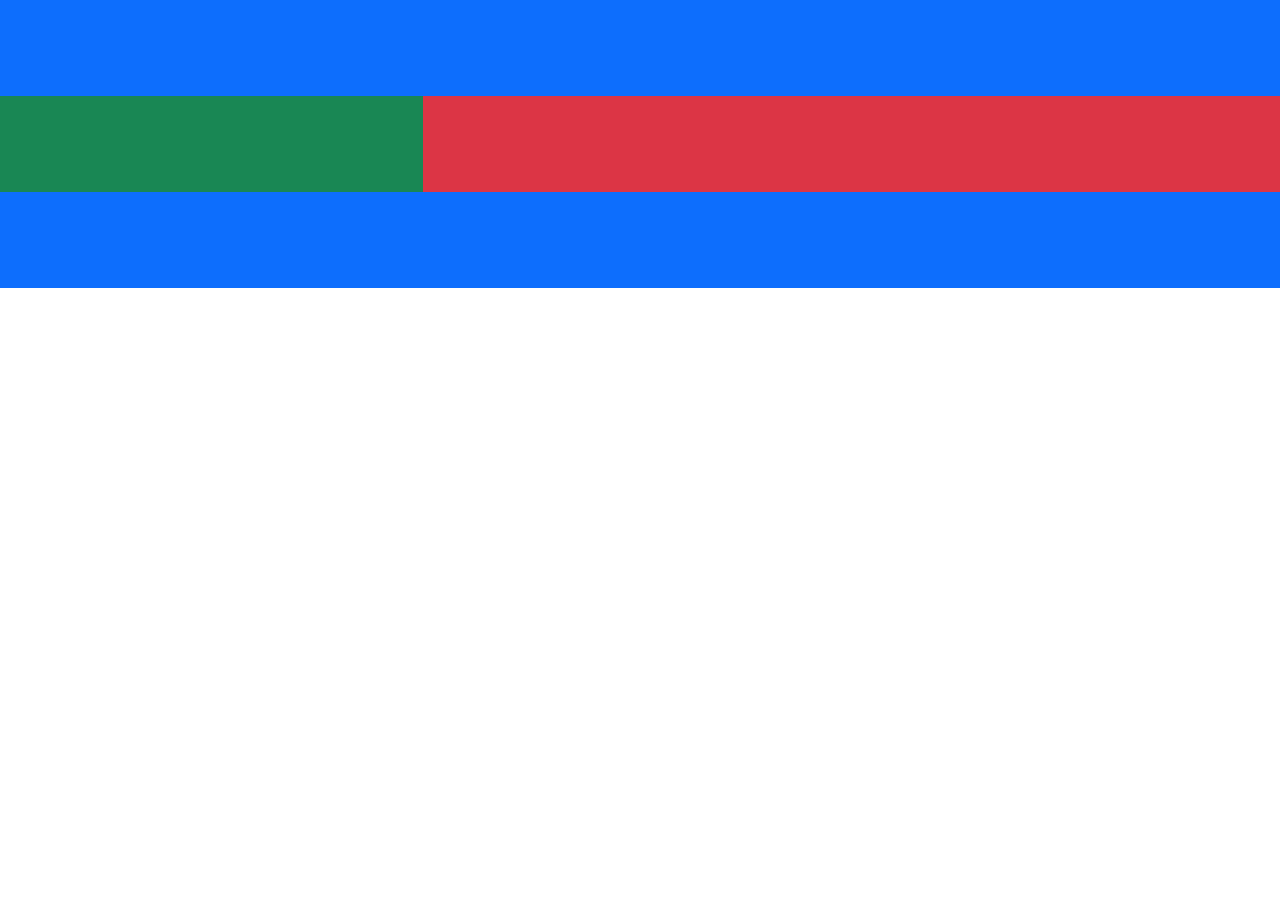
<file: exercicio_2/index.html>
<!DOCTYPE html>
<html lang="pt-BR">

<head>
    <meta charset="UTF-8">
    <meta name="viewport" content="width=device-width, initial-scale=1.0">
    <title>Exercicio - 2</title>
    <!-- BOOTSTRAP -->
    <link href="https://cdn.jsdelivr.net/npm/bootstrap@5.3.3/dist/css/bootstrap.min.css" rel="stylesheet"
        integrity="sha384-QWTKZyjpPEjISv5WaRU9OFeRpok6YctnYmDr5pNlyT2bRjXh0JMhjY6hW+ALEwIH" crossorigin="anonymous">
</head>

<body>
    <div class="container- text-center">
        <div class="row">
            <div class="col p-5 bg-primary"></div>
        </div>
        <div class="row">
            <div class="col-lg-4 p-5 bg-success"></div>
            <div class="col p-5 bg-danger"></div>
        </div>
        <div class="row">
            <div class="col p-5 bg-primary"></div>
        </div>
    </div>
    <script src="https://cdn.jsdelivr.net/npm/bootstrap@5.3.3/dist/js/bootstrap.bundle.min.js"
        integrity="sha384-YvpcrYf0tY3lHB60NNkmXc5s9fDVZLESaAA55NDzOxhy9GkcIdslK1eN7N6jIeHz"
        crossorigin="anonymous"></script>
</body>

</html>
</file>
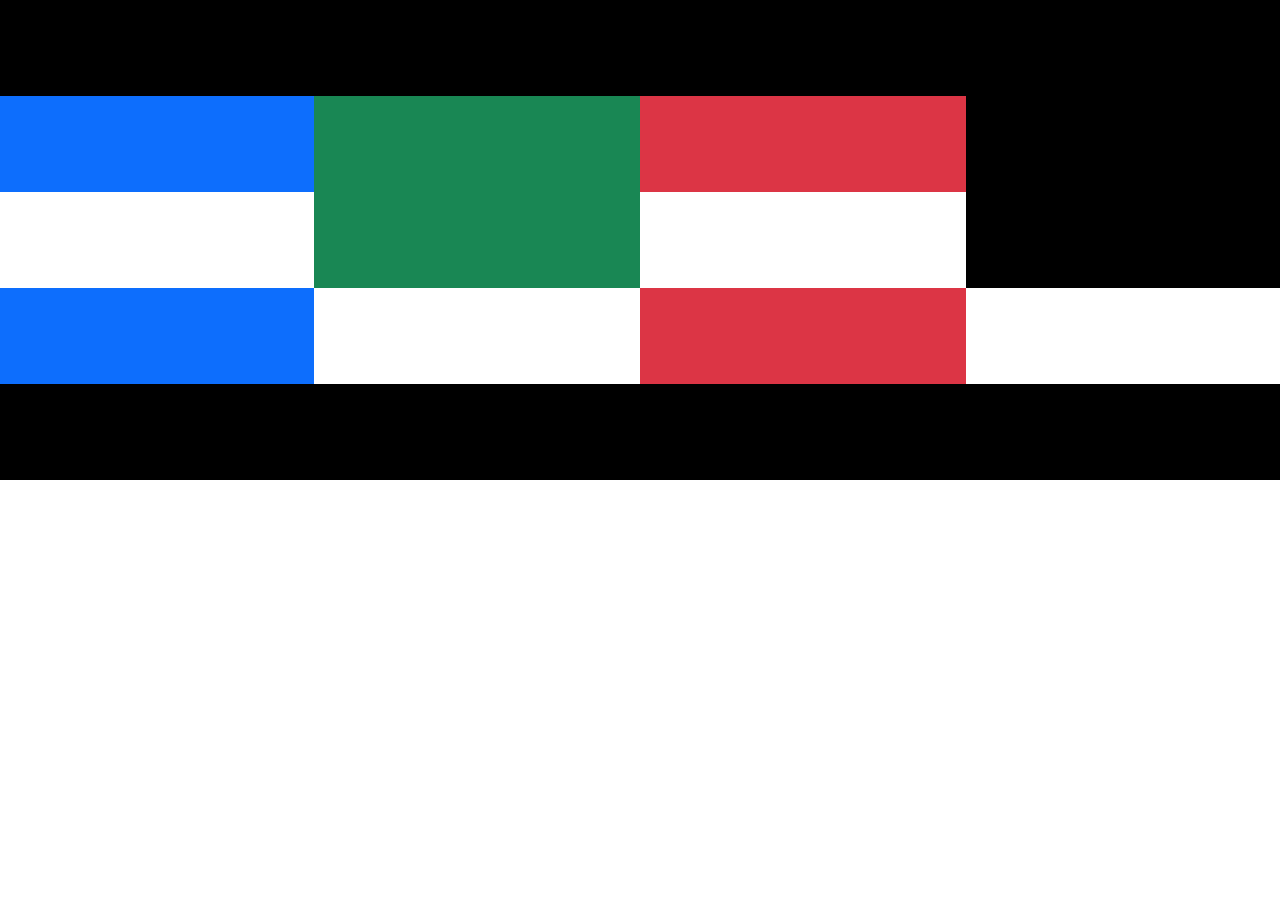
<file: exercicio_3/index.html>
<!DOCTYPE html>
<html lang="pt-BR">

<head>
    <meta charset="UTF-8">
    <meta name="viewport" content="width=device-width, initial-scale=1.0">
    <title>Exercicio - 3</title>
    <!-- BOOTSTRAP -->
    <link href="https://cdn.jsdelivr.net/npm/bootstrap@5.3.3/dist/css/bootstrap.min.css" rel="stylesheet"
        integrity="sha384-QWTKZyjpPEjISv5WaRU9OFeRpok6YctnYmDr5pNlyT2bRjXh0JMhjY6hW+ALEwIH" crossorigin="anonymous">
</head>

<body>
    <div class="container- text-center">
        <div class="row">
            <div class="col p-5 bg-black"></div>
        </div>
        <div class="row">
            <div class="col p-5 bg-primary"></div>
            <div class="col p-5 bg-success"></div>
            <div class="col p-5 bg-danger"></div>
            <div class="col p-5 bg-black"></div>
        </div>
        <div class="row">
            <div class="p-5 col-md-3 offset-md-3 bg-success"></div>
            <div class="col-md-3 offset-md-3 p-5 bg-black"></div>
        </div>
        <div class="row">
            <div class="p-5 bg-primary col-md-3 "></div>
            <div class="p-5 bg-danger col-md-3 offset-md-3"></div>
        </div>
        <div class="row">
            <div class="col p-5 bg-black"></div>
        </div>
    </div>
    <script src="https://cdn.jsdelivr.net/npm/bootstrap@5.3.3/dist/js/bootstrap.bundle.min.js"
        integrity="sha384-YvpcrYf0tY3lHB60NNkmXc5s9fDVZLESaAA55NDzOxhy9GkcIdslK1eN7N6jIeHz"
        crossorigin="anonymous"></script>
</body>

</html>
</file>
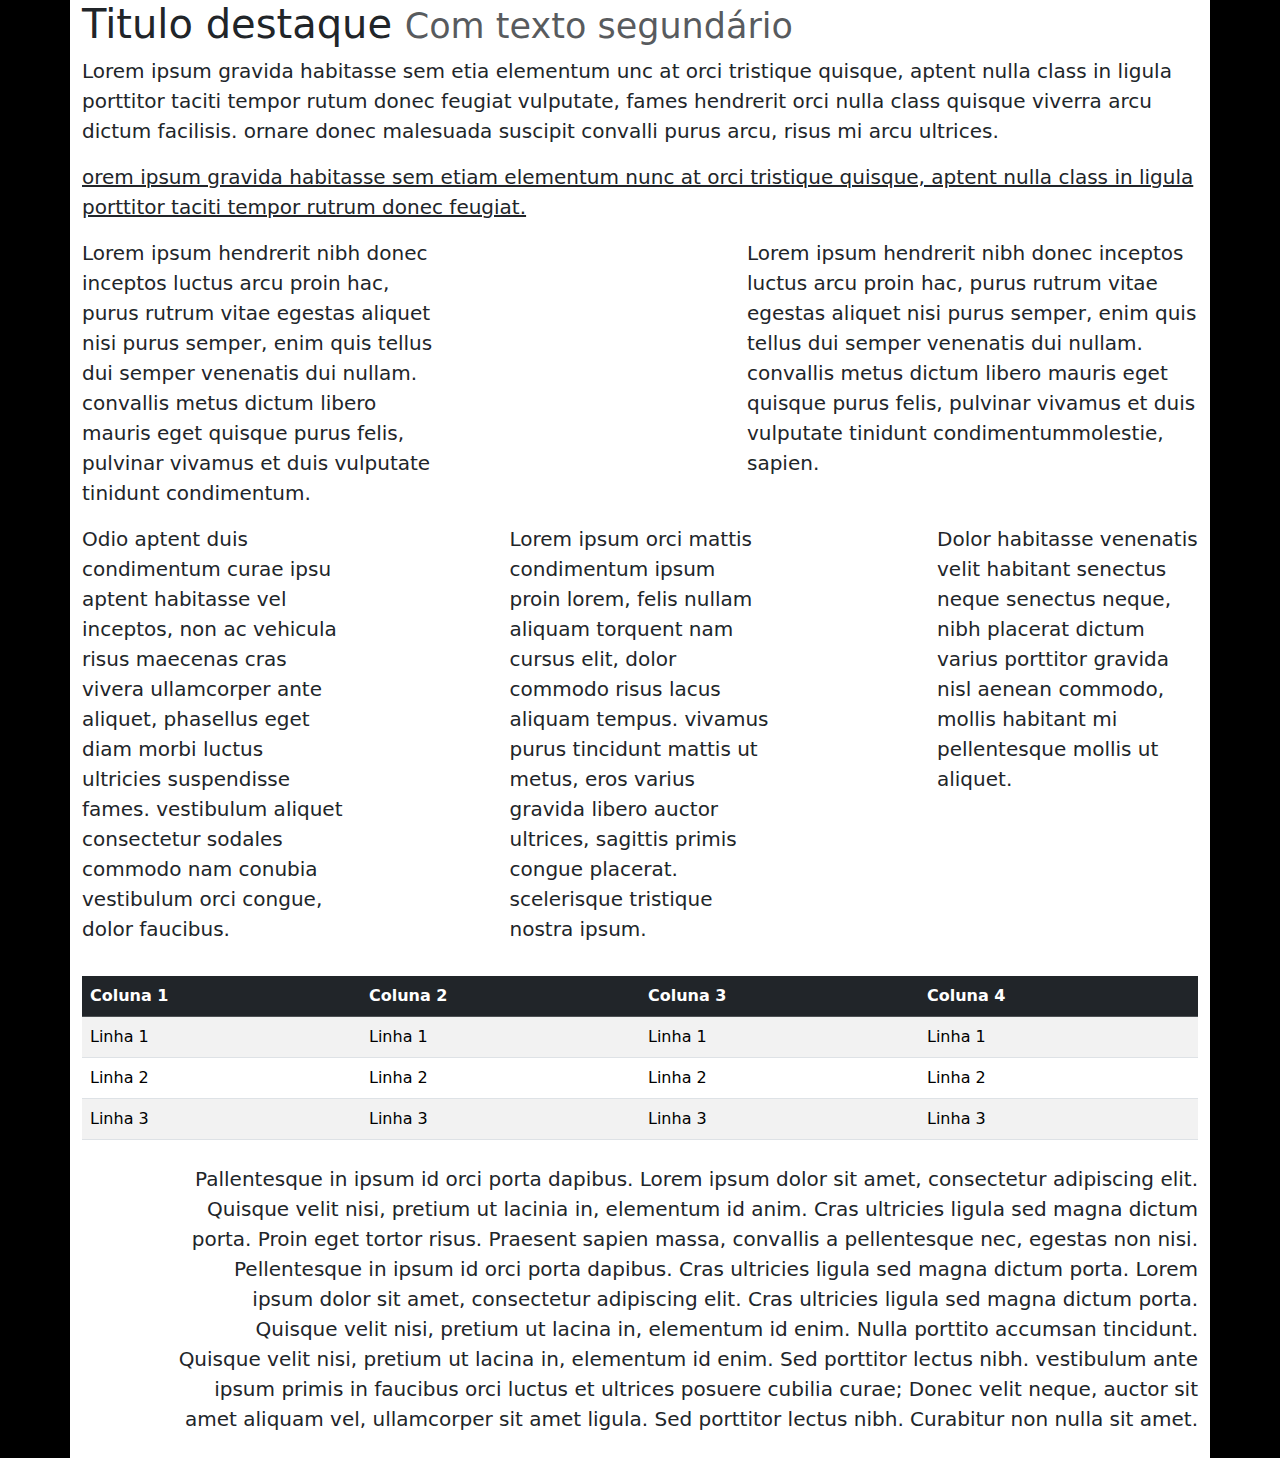
<file: exercicio_5/index.html>
<!DOCTYPE html>
<html lang="pt-BR">

<head>
    <meta charset="UTF-8">
    <meta name="viewport" content="width=device-width, initial-scale=1.0">
    <title>Exercicio - 5</title>
    <!-- BOOTSTRAP -->
    <link href="https://cdn.jsdelivr.net/npm/bootstrap@5.3.3/dist/css/bootstrap.min.css" rel="stylesheet"
        integrity="sha384-QWTKZyjpPEjISv5WaRU9OFeRpok6YctnYmDr5pNlyT2bRjXh0JMhjY6hW+ALEwIH" crossorigin="anonymous">
</head>

<body class="bg-black">
    <div class="container bg-white">
        <div class="row">
            <div class="col">
                <h1>
                    Titulo destaque
                    <small class="text-body-secondary">Com texto segundário</small>
                </h1>
            </div>
        </div>
        <div class="row">
            <div class="col">
                <blockquote class="blockquote">
                    <p>Lorem ipsum gravida habitasse sem etia elementum unc at orci tristique quisque, aptent nulla
                        class in ligula porttitor taciti tempor rutum donec feugiat vulputate, fames hendrerit orci
                        nulla class quisque viverra arcu dictum facilisis. ornare donec malesuada suscipit convalli
                        purus arcu, risus mi arcu ultrices.</p>
                </blockquote>
            </div>
        </div>
        <div class="row">
            <div class="col">
                <blockquote class="blockquote">
                    <p><ins>orem ipsum gravida habitasse sem etiam elementum nunc at orci tristique quisque, aptent
                            nulla class in ligula porttitor taciti tempor rutrum donec feugiat.</ins></p>
                </blockquote>
            </div>
        </div>
        <div class="row justify-content-between">
            <div class="col-4">
                <blockquote class="blockquote">
                    <p>
                        Lorem ipsum hendrerit nibh donec inceptos luctus arcu proin hac, purus rutrum vitae egestas
                        aliquet nisi purus semper, enim quis tellus dui semper venenatis dui nullam. convallis metus
                        dictum libero mauris eget quisque purus felis, pulvinar vivamus et duis vulputate tinidunt
                        condimentum.
                    </p>
                </blockquote>
            </div>
            <div class="col-5">
                <blockquote class="blockquote">
                    <p>
                        Lorem ipsum hendrerit nibh donec inceptos luctus arcu proin hac, purus rutrum vitae egestas
                        aliquet nisi purus semper, enim quis tellus dui semper venenatis dui nullam. convallis metus
                        dictum libero mauris eget quisque purus felis, pulvinar vivamus et duis vulputate tinidunt
                        condimentummolestie, sapien.
                    </p>
                </blockquote>
            </div>
        </div>
        <div class="row">
            <div class="col-md-4 col-lg-3">
                <blockquote class="blockquote">
                    <p>
                        Odio aptent duis condimentum curae ipsu aptent habitasse vel inceptos, non ac vehicula risus
                        maecenas
                        cras vivera ullamcorper ante aliquet, phasellus eget diam morbi luctus ultricies suspendisse
                        fames.
                        vestibulum aliquet consectetur sodales commodo nam conubia vestibulum orci congue, dolor
                        faucibus.
                    </p>
                </blockquote>
            </div>
            <div class="col-md-3 ms-auto">
                <blockquote class="blockquote">
                    <p>
                        Lorem ipsum orci mattis condimentum ipsum proin lorem, felis nullam aliquam torquent nam cursus elit,
                        dolor commodo risus lacus aliquam tempus. vivamus purus tincidunt mattis ut metus, eros varius gravida
                        libero auctor ultrices, sagittis primis congue placerat. scelerisque tristique nostra ipsum.
                    </p>
                </blockquote>
            </div>
            <div class="col-md-4 ms-auto col-lg-3">
                <blockquote class="blockquote">
                    <p>
                        Dolor habitasse venenatis velit habitant senectus neque senectus neque, nibh placerat dictum varius
                        porttitor gravida nisl aenean commodo, mollis habitant mi pellentesque mollis ut aliquet.
                    </p>
                </blockquote>
            </div>
        </div>
        <div class="row">
            <div class="col">
                <table class="table table-striped mt-3">
                    <thead class="table-dark">
                        <th>Coluna 1</th>
                        <th>Coluna 2</th>
                        <th>Coluna 3</th>
                        <th>Coluna 4</th>
                    </thead>
                    <tbody>
                        <tr>
                            <td>Linha 1</td>
                            <td>Linha 1</td>
                            <td>Linha 1</td>
                            <td>Linha 1</td>
                        </tr>
                        <tr>
                            <td>Linha 2</td>
                            <td>Linha 2</td>
                            <td>Linha 2</td>
                            <td>Linha 2</td>
                        </tr>
                        <tr>
                            <td>Linha 3</td>
                            <td>Linha 3</td>
                            <td>Linha 3</td>
                            <td>Linha 3</td>
                        </tr>
                    </tbody>
                </table>
            </div>
        </div>
        <div class="row justify-content-end">
            <div class="col-11 text-end mb-2 mt-2">
                <blockquote class="blockquote">
                    <p>Pallentesque in ipsum id orci porta dapibus. Lorem ipsum dolor sit amet,
                        consectetur adipiscing elit. Quisque velit nisi, pretium ut lacinia in, elementum id anim. Cras
                        ultricies ligula sed magna dictum porta. Proin eget tortor risus. Praesent sapien massa,
                        convallis a pellentesque nec, egestas non nisi. Pellentesque in ipsum id orci porta dapibus.
                        Cras ultricies ligula sed magna dictum porta. Lorem ipsum dolor sit amet, consectetur adipiscing
                        elit. Cras ultricies ligula sed magna dictum porta. Quisque velit nisi, pretium ut lacina in,
                        elementum id enim. Nulla porttito accumsan tincidunt. Quisque velit nisi, pretium ut lacina in,
                        elementum id enim. Sed porttitor lectus nibh. vestibulum ante ipsum primis in faucibus orci
                        luctus et ultrices posuere cubilia curae; Donec velit neque, auctor sit amet aliquam vel,
                        ullamcorper sit amet ligula. Sed porttitor lectus nibh. Curabitur non nulla sit amet.</p>
                </blockquote>
            </div>
        </div>
    </div>
    <script src="https://cdn.jsdelivr.net/npm/bootstrap@5.3.3/dist/js/bootstrap.bundle.min.js"
        integrity="sha384-YvpcrYf0tY3lHB60NNkmXc5s9fDVZLESaAA55NDzOxhy9GkcIdslK1eN7N6jIeHz"
        crossorigin="anonymous"></script>
</body>

</html>
</file>
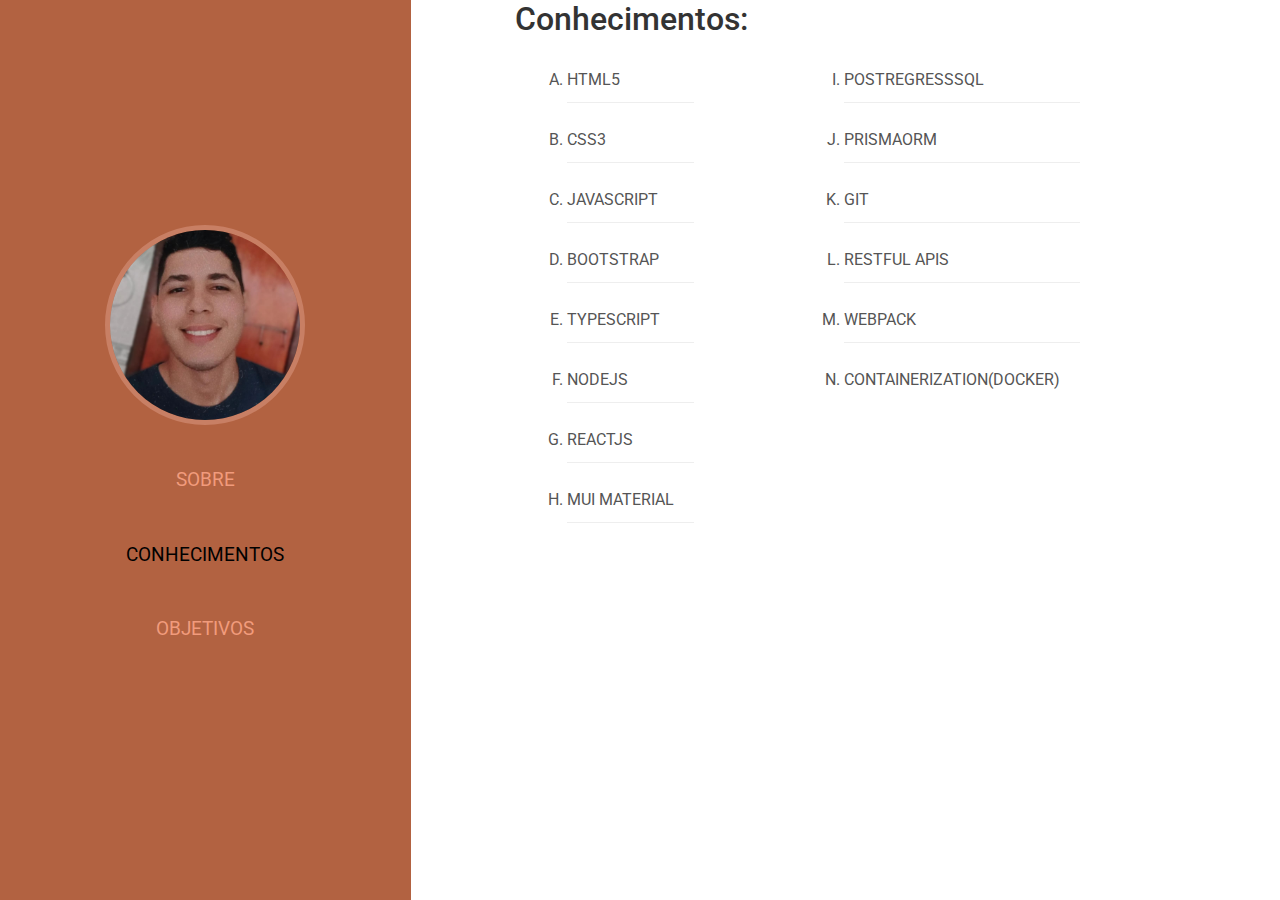
<file: exercicio_4/Curriculo-Digital/conhecimento.html>
<!DOCTYPE html>
<html lang="pt-BR">
  <head>
    <meta charset="UTF-8" />
    <meta name="viewport" content="width=device-width, initial-scale=1.0" />
    <title>Mateus C. Silva - Conhecimentos</title>
    <!-- BOOTSTRAP -->
    <link
      href="https://cdn.jsdelivr.net/npm/bootstrap@5.3.3/dist/css/bootstrap.min.css"
      rel="stylesheet"
      crossorigin="anonymous"
    />

    <!-- FAVICON -->
    <link rel="shortcut icon" href="assets/favicon.png" type="image/x-icon" />

    <!-- CSS -->
    <link rel="stylesheet" href="css/reset.css" />
    <link rel="stylesheet" href="./css/geral.css" />
    <link rel="stylesheet" href="css/conhecimento.css" />
    <link rel="stylesheet" href="./css/media-conhecimento.css" />

    <!-- FONTS -->
    <link rel="preconnect" href="https://fonts.googleapis.com" />
    <link rel="preconnect" href="https://fonts.gstatic.com" crossorigin />
    <link
      href="https://fonts.googleapis.com/css2?family=Fira+Mono:wght@400;500;700&family=Roboto:wght@300;400;500;700&display=swap"
      rel="stylesheet"
    />
  </head>
  <body>
    <div class="container-fluid p-0">
      <div class="row">
        <div class="col-md-4">
          <header>
            <img src="assets/perfil.jpeg" alt="imagem de perfil de mateus" />
            <nav class="navbar navbar-expand-lg">
              <div class="container-fluid d-flex flex-column">
                <button
                  class="navbar-toggler"
                  type="button"
                  data-bs-toggle="collapse"
                  data-bs-target="#navbarNavAltMarkup"
                  aria-controls="navbarNavAltMarkup"
                  aria-expanded="false"
                  aria-label="Toggle navigation"
                >
                  <span class="navbar-toggler-icon"></span>
                </button>
                <div class="collapse navbar-collapse" id="navbarNavAltMarkup">
                  <div class="navbar-nav d-flex flex-column">
                    <a class="nav-link" aria-current="page" href="./index.html"
                      >Sobre</a
                    >
                    <a class="nav-link active" href="./conhecimento.html"
                      >Conhecimentos</a
                    >
                    <a class="nav-link" href="./objetivo.html">Objetivos</a>
                  </div>
                </div>
              </div>
            </nav>
          </header>
        </div>
        <div class="col-md-8">
          <main>
            <h2>Conhecimentos:</h2>

            <ol>
              <li>HTML5</li>
              <li>CSS3</li>
              <li>JavaScript</li>
              <li>Bootstrap</li>
              <li>Typescript</li>
              <li>NodeJS</li>
              <li>ReactJS</li>
              <li>Mui Material</li>
              <li>PostregressSQL</li>
              <li>PrismaORM</li>
              <li>Git</li>
              <li>RESTful APIs</li>
              <li>Webpack</li>
              <li>Containerization(Docker)</li>
            </ol>
          </main>
        </div>
      </div>
    </div>

    <script
      src="https://cdn.jsdelivr.net/npm/bootstrap@5.3.3/dist/js/bootstrap.bundle.min.js"
      crossorigin="anonymous"
    ></script>
  </body>
</html>
</file>
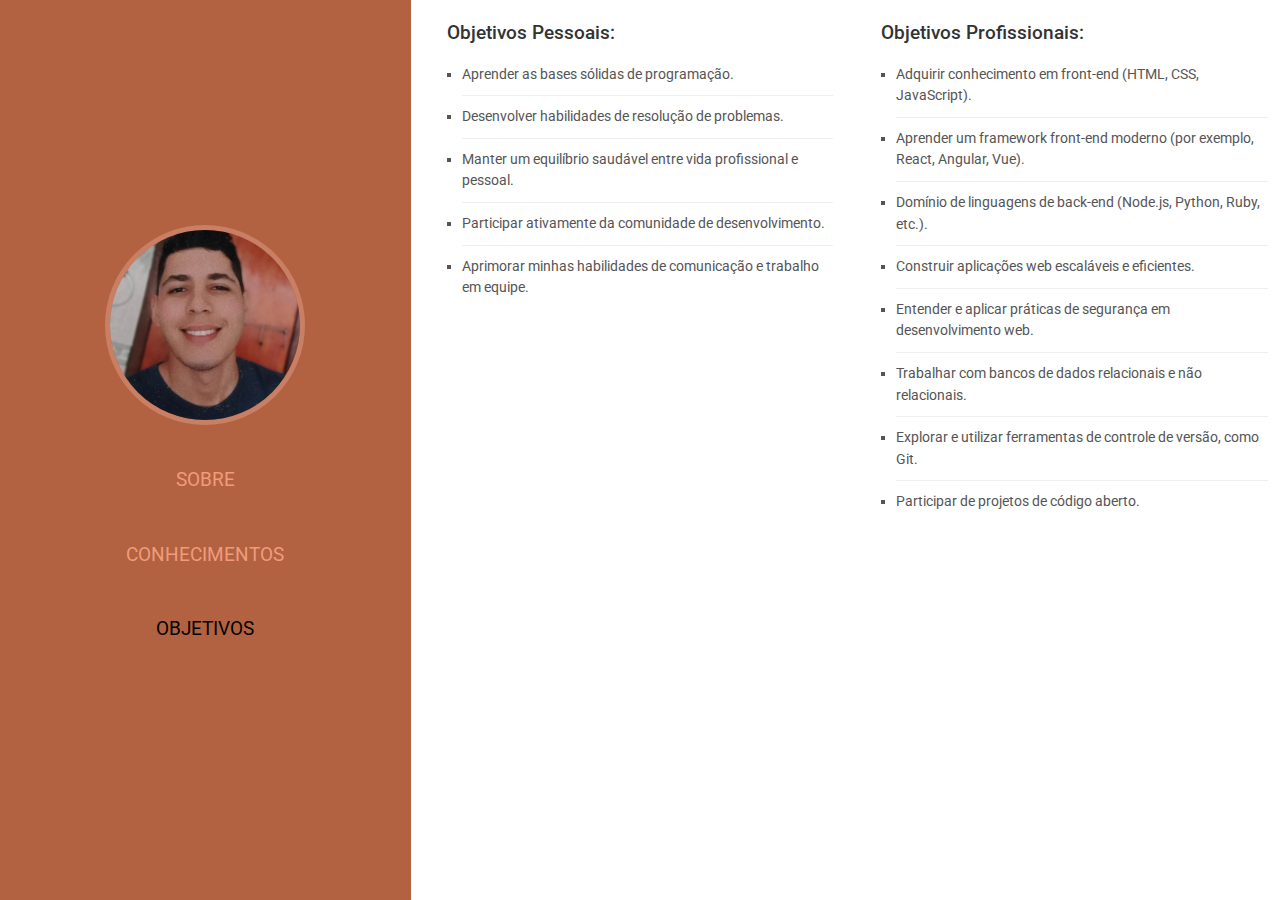
<file: exercicio_4/Curriculo-Digital/objetivo.html>
<!DOCTYPE html>
<html lang="pt-BR">
  <head>
    <meta charset="UTF-8" />
    <meta name="viewport" content="width=device-width, initial-scale=1.0" />
    <title>Mateus C. Silva - Objetivos</title>
    <!-- BOOTSTRAP -->
    <link
      href="https://cdn.jsdelivr.net/npm/bootstrap@5.3.3/dist/css/bootstrap.min.css"
      rel="stylesheet"
      crossorigin="anonymous"
    />

    <!-- FAVICON -->
    <link rel="shortcut icon" href="assets/favicon.png" type="image/x-icon" />

    <!-- CSS -->
    <link rel="stylesheet" href="css/reset.css" />
    <link rel="stylesheet" href="./css/geral.css" />
    <link rel="stylesheet" href="css/objetivo.css" />
    <link rel="stylesheet" href="./css/media-objetivo.css" />

    <!-- FONTS -->
    <link rel="preconnect" href="https://fonts.googleapis.com" />
    <link rel="preconnect" href="https://fonts.gstatic.com" crossorigin />
    <link
      href="https://fonts.googleapis.com/css2?family=Fira+Mono:wght@400;500;700&family=Roboto:wght@300;400;500;700&display=swap"
      rel="stylesheet"
    />
  </head>
  <body>
    <div class="container-fluid p-0">
      <div class="row">
        <div class="col-md-4">
          <header>
            <img src="assets/perfil.jpeg" alt="imagem de perfil de mateus" />
            <nav class="navbar navbar-expand-lg">
              <div class="container-fluid d-flex flex-column">
                <button
                  class="navbar-toggler"
                  type="button"
                  data-bs-toggle="collapse"
                  data-bs-target="#navbarNavAltMarkup"
                  aria-controls="navbarNavAltMarkup"
                  aria-expanded="false"
                  aria-label="Toggle navigation"
                >
                  <span class="navbar-toggler-icon"></span>
                </button>
                <div class="collapse navbar-collapse" id="navbarNavAltMarkup">
                  <div class="navbar-nav d-flex flex-column">
                    <a class="nav-link" aria-current="page" href="./index.html"
                      >Sobre</a
                    >
                    <a class="nav-link" href="./conhecimento.html"
                      >Conhecimentos</a
                    >
                    <a class="nav-link active" href="./objetivo.html"
                      >Objetivos</a
                    >
                  </div>
                </div>
              </div>
            </nav>
          </header>
        </div>
        <div class="col-md-8">
          <main class="container-fluid p-0">
            <section class="row d-flex align-items-start">
              <div class="col-12 col-md-6 p-4">
                <h2>Objetivos Pessoais:</h2>
                <ul>
                  <li>Aprender as bases sólidas de programação.</li>
                  <li>Desenvolver habilidades de resolução de problemas.</li>
                  <li>
                    Manter um equilíbrio saudável entre vida profissional e
                    pessoal.
                  </li>
                  <li>
                    Participar ativamente da comunidade de desenvolvimento.
                  </li>
                  <li>
                    Aprimorar minhas habilidades de comunicação e trabalho em
                    equipe.
                  </li>
                </ul>
              </div>
              <div class="col-12 col-md-6 p-4">
                <h2>Objetivos Profissionais:</h2>
                <ul>
                  <li>
                    Adquirir conhecimento em front-end (HTML, CSS, JavaScript).
                  </li>
                  <li>
                    Aprender um framework front-end moderno (por exemplo, React,
                    Angular, Vue).
                  </li>
                  <li>
                    Domínio de linguagens de back-end (Node.js, Python, Ruby,
                    etc.).
                  </li>
                  <li>Construir aplicações web escaláveis e eficientes.</li>
                  <li>
                    Entender e aplicar práticas de segurança em desenvolvimento
                    web.
                  </li>
                  <li>
                    Trabalhar com bancos de dados relacionais e não relacionais.
                  </li>
                  <li>
                    Explorar e utilizar ferramentas de controle de versão, como
                    Git.
                  </li>
                  <li>Participar de projetos de código aberto.</li>
                </ul>
              </div>
            </section>
          </main>
        </div>
      </div>
    </div>

    <script
      src="https://cdn.jsdelivr.net/npm/bootstrap@5.3.3/dist/js/bootstrap.bundle.min.js"
      crossorigin="anonymous"
    ></script>
  </body>
</html>
</file>
<file: exercicio_4/Curriculo-Digital/css/geral.css>
body {
    width: 100%;
    height: 100vh;
    display: flex;
    align-items: center;
    /* overflow: hidden; */
}

/* HEADER */

header {
    display: flex;
    flex-direction: column;
    justify-content: center;
    align-items: center;

    background-color: #b26241;
    
    height: 100vh;
    padding: 50px;
}

header img {
    width: 200px;
    border: 5px solid #c87f64;
    border-radius: 100px;
}

header nav {
    display: flex;
    flex-direction: column;
    margin-top: 10px;
}

header nav .nav-link {
    color: #f19b7c;
    margin: 15px 0;
    text-align: center;
    text-transform: uppercase;
    font-size: 1.2em;

    transition: ease-in-out 0.2s;
}

header nav .nav-link:hover {
    color: #f0f0f0;
}

/* MAIN */

main {
    margin: 0 50px;
    height: 100vh;
}
</file>
<file: exercicio_4/Curriculo-Digital/css/conhecimento.css>
main {
    height: 80vh;
}
main h2 {
    color: #333;
    margin-left: 30px;
    margin-bottom: 20px;
}

main ol {
    cursor: pointer;
    display: flex;
    flex-direction: column;
    flex-wrap: wrap;
    height: 500px;

    list-style: upper-alpha;
    text-transform: uppercase;
    margin-left: 50px;

    transition: all 0.3s;
}

main ol li {
    margin-right: 150px;
    margin-bottom: 15px;
    padding: 10px 0;
    border-bottom: 1px solid #eee;
    color: #555;
}

main ol li:hover {
    transform: scale(1.1);
}

main ol li:last-child {
    border-bottom: none;
}
</file>
<file: exercicio_4/Curriculo-Digital/css/media-conhecimento.css>
@media (max-width: 700px) {
    body {
        flex-direction: column;
    }
    
    header {
        width: 100%;
        margin-bottom: 5em;
    }
    
    main ol { 
        font-size: 0.8em;
        flex-wrap: nowrap;
        height: 100vh;
    }
}
</file>
<file: exercicio_4/Curriculo-Digital/css/objetivo.css>
main {
    height: 97vh;
    display: flex;
    align-items: center;
    justify-content: center;
    /* margin-top: 150px; */
}

main section {
    height: 100vh;
    margin-left: 30px;
}


h2 {
    font-size: 1.2em;
    margin: 10px 0;
    color: #333;
}
ul {
    list-style-type: square;
    margin-left: 15px;
    padding: 0;
}

li {
    font-size: 0.9em;
    padding: 10px 0;
    border-bottom: 1px solid #eee;
    color: #555;
}

li:last-child {
    border-bottom: none;
}
</file>
<file: exercicio_4/Curriculo-Digital/css/media-objetivo.css>
@media (max-width: 700px) {
    body {
        flex-direction: column;
    }
    
    header {
        width: 100%;
        margin-bottom: 5em;
    }

    main section {
        padding-bottom: 50px;
    }
}
</file>
